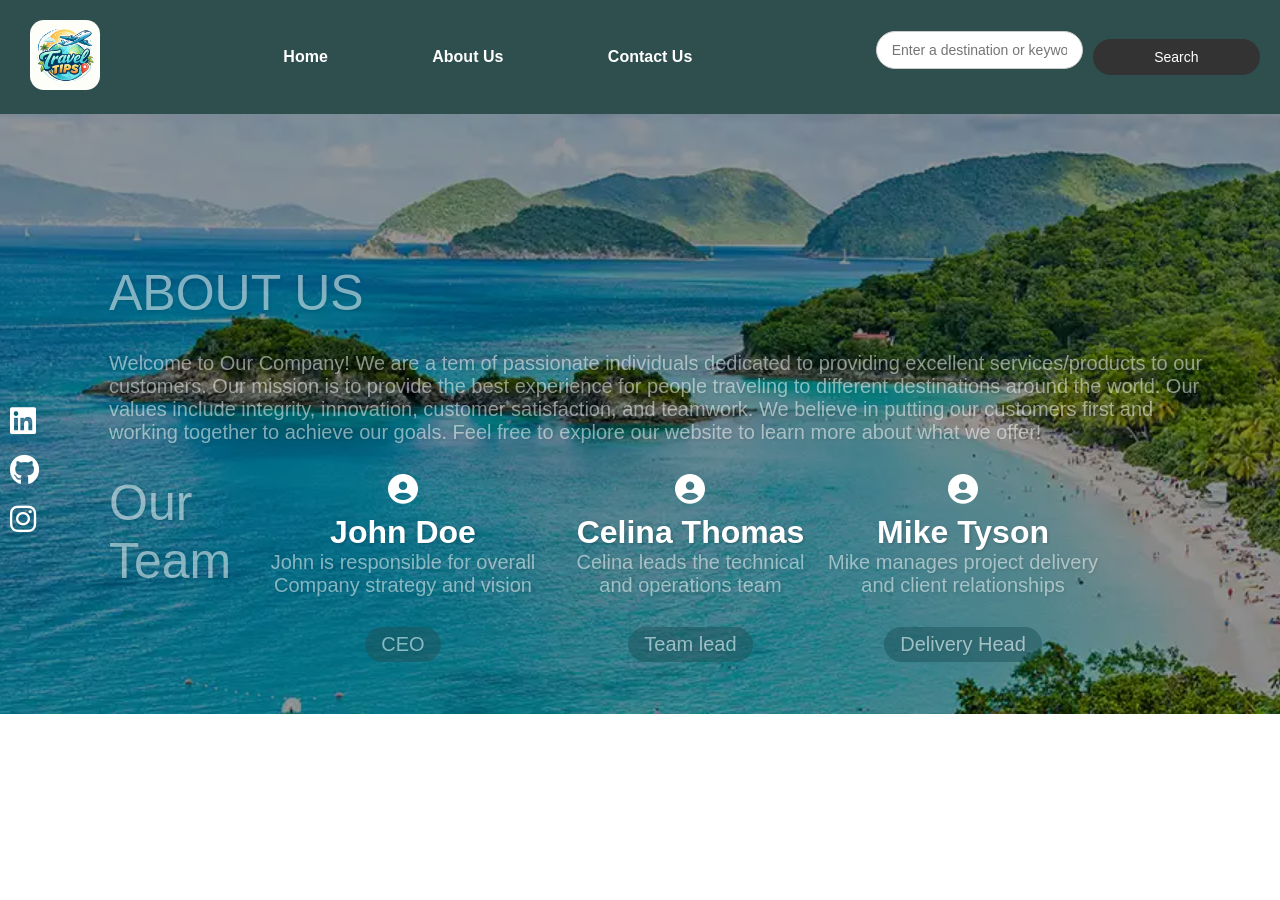
<file: about_us.html>
<!DOCTYPE html>
<html lang="en">
<head>
  <meta charset="UTF-8">
  <title>Travel Tips</title>
  <link rel="stylesheet" href="./travel_tips.css">
	<link rel="stylesheet" href="https://cdnjs.cloudflare.com/ajax/libs/font-awesome/6.5.0/css/all.min.css">
</head>
<body>
	<nav>
		<a href="./travel_tips.html">
			<img src="./images/travel_logo.jpg" alt="Travel Tips Logo" class="logo">
		</a>
		<ul class="nav-links">
			<li><a href="./travel_tips.html">Home</a></li>
			<li><a href="./about_us.html">About Us</a></li>
			<li><a href="./travel_contact.html">Contact Us</a></li>
		</ul>
	
		<div class="nav-search">
			<input type="text" id="conditionInput" placeholder="Enter a destination or keyword">
			<button id="btnSearch">Search</button>
		</div>
    </nav>

	<div class="banner" style="background-image: linear-gradient(rgba(0,0,0,0.4),rgba(0,0,0,0.4)), url('./images/banner.jpeg');">
        <div class="banner-about-content">
            <div class="left-content">
                <div class="links">
                    <ul class="social-media">
                        <li>
                            <a href="https://www.linkedin.com/in/aneliabe/" target="_blank">
                                <i class="fa-brands fa-linkedin"></i>
                            </a>
                        </li>
                        <li>
                            <a href="https://github.com/aneliabe" target="_blank">
                                <i class="fa-brands fa-github"></i>
                            </a>
                        </li>
                        <li>
                            <a href="https://www.instagram.com/aneliabe?igsh=ZHlwOHM2cXB6ZTk%3D&utm_source=qr" target="_blank">
                                <i class="fa-brands fa-instagram"></i>
                            </a>
                        </li>
                    </ul>
                </div>
                <div class="container">
                    <p class="title">ABOUT US</p>
                    <p>Welcome to Our Company! We are a tem of passionate individuals dedicated to providing excellent services/products to our customers. Our mission is to provide the best experience for people traveling to different destinations around the world.
                        Our values include integrity, innovation, customer satisfaction, and teamwork. We believe in putting our customers first and working together to achieve our goals.
                        Feel free to explore our website to learn more about what we offer!</p>
                    <div class="team">
                        <p class="title">Our Team</p>
                        <div class="employees">
                            <div class="card-employee">
                                <i class="fa-solid fa-circle-user"></i>
                                <h1>John Doe</h1>
                                <p>John is responsible for overall 
                                    Company strategy and vision</p>
                                <p class="function">CEO</p>
                            </div>
                            <div class="card-employee">
                                <i class="fa-solid fa-circle-user"></i>
                                <h1>Celina Thomas</h1>
                                <p>Celina leads the technical and
                                    operations team
                                </p>
                                <p class="function">Team lead</p>
                            </div>
                            <div class="card-employee">
                                <i class="fa-solid fa-circle-user"></i>
                                <h1>Mike Tyson</h1>
                                <p>Mike manages project delivery
                                    and client relationships
                                </p>
                                <p class="function">Delivery Head</p>
                            </div>
                        </div>
                    </div>
                </div>
            </div>    
        </div>    
	</div>
  <script src="./travel_tips.js"></script>
</body>
</html>
</file>
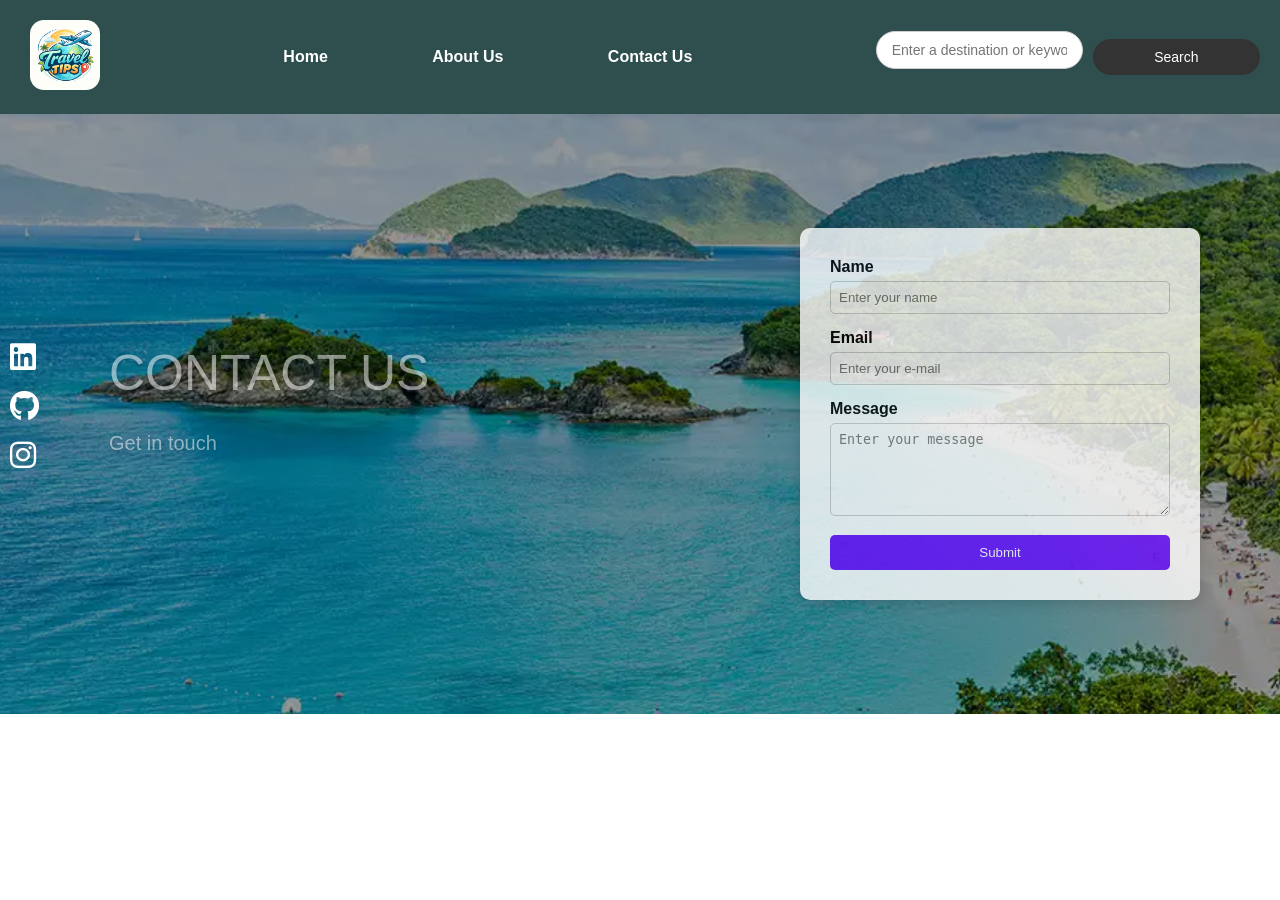
<file: travel_contact.html>
<!DOCTYPE html>
<html lang="en">
<head>
  <meta charset="UTF-8">
  <title>Travel Tips</title>
  <link rel="stylesheet" href="./travel_tips.css">
	<link rel="stylesheet" href="https://cdnjs.cloudflare.com/ajax/libs/font-awesome/6.5.0/css/all.min.css">
</head>
<body>
	<nav>
		<a href="./travel_tips.html">
			<img src="./images/travel_logo.jpg" alt="Travel Tips Logo" class="logo">
		</a>
		<ul class="nav-links">
			<li><a href="./travel_tips.html">Home</a></li>
			<li><a href="./about_us.html">About Us</a></li>
			<li><a href="./travel_contact.html">Contact Us</a></li>
		</ul>
	
		<div class="nav-search">
			<input type="text" id="conditionInput" placeholder="Enter a destination or keyword">
			<button id="btnSearch">Search</button>
		</div>
    </nav>

	<div class="banner" style="background-image: linear-gradient(rgba(0,0,0,0.4),rgba(0,0,0,0.4)), url('./images/banner.jpeg');">

        <div class="banner-content">
            <div class="left-content">
                <div class="links">
                    <ul class="social-media">
                        <li>
                            <a href="https://www.linkedin.com/in/aneliabe/" target="_blank">
                                <i class="fa-brands fa-linkedin"></i>
                            </a>
                        </li>
                        <li>
                            <a href="https://github.com/aneliabe" target="_blank">
                                <i class="fa-brands fa-github"></i>
                            </a>
                        </li>
                        <li>
                            <a href="https://www.instagram.com/aneliabe?igsh=ZHlwOHM2cXB6ZTk%3D&utm_source=qr" target="_blank">
                                <i class="fa-brands fa-instagram"></i>
                            </a>
                        </li>
                    </ul>
                </div>
                <div class="container">
                    <p class="title">CONTACT US</p>
                    <p>Get in touch</p>
                </div>
            </div>
            <div class="contact-container">
                <form id="contactForm">
                <div>
                  <label for="name">Name</label>
                  <input type="text" id="name" name="name" placeholder="Enter your name" required>
                </div>
                <div>
                  <label for="email">Email</label>
                  <input type="email" id="email" name="email" placeholder="Enter your e-mail" required>
                </div>
                <div>
                  <label for="message">Message</label>
                  <textarea id="message" name="message" rows="5" placeholder="Enter your message" required></textarea>
                </div>
                <button type="submit" onclick="thankyou()">Submit</button>
              </form>
            </div>
        </div>
          <script>
            function thankyou(){
                alert('Thank you for contacting us!')
            }
          </script>
	</div>
  <script src="./travel_tips.js"></script>
</body>
</html>
</file>
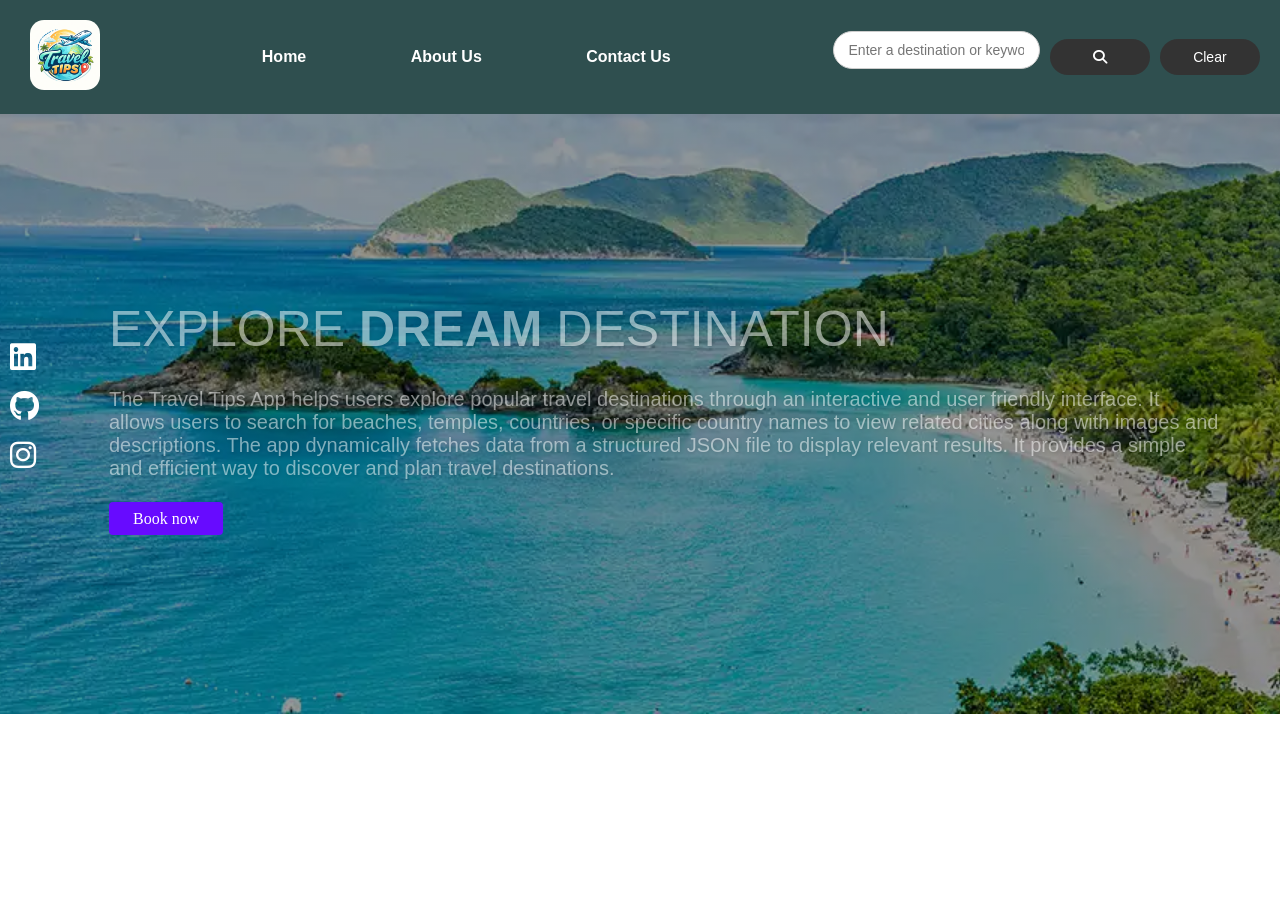
<file: travel_tips.html>
<!DOCTYPE html>
<html lang="en">
<head>
  <meta charset="UTF-8">
  <title>Travel Tips</title>
  <link rel="stylesheet" href="./travel_tips.css">
	<link rel="stylesheet" href="https://cdnjs.cloudflare.com/ajax/libs/font-awesome/6.5.0/css/all.min.css">
</head>
<body>
	<nav>
		<a href="./travel_tips.html">
			<img src="./images/travel_logo.jpg" alt="Travel Tips Logo" class="logo">
		</a>
		<ul class="nav-links">
			<li><a href="./travel_tips.html">Home</a></li>
			<li><a href="./about_us.html">About Us</a></li>
			<li><a href="./travel_contact.html">Contact Us</a></li>
		</ul>
	
		<div class="nav-search">

			<input 
				type="text" 
				id="keywordInput" 
				placeholder="Enter a destination or keyword"
			>
		
			<button id="btnSearch" class="icon-btn">
				<i class="fa-solid fa-search"></i>
			</button>
			
			<button id="clearBtn" onclick="clearSearch()">Clear</button>
			
		</div>                       
  </nav>

	<div class="banner" style="background-image: linear-gradient(rgba(0,0,0,0.4),rgba(0,0,0,0.4)), url('./images/banner.jpeg');">
        <div class="banner-content">
            <div class="left-content">
                <div class="links">
                    <ul class="social-media">
                        <li>
                            <a href="https://www.linkedin.com/in/aneliabe/" target="_blank">
                                <i class="fa-brands fa-linkedin"></i>
                            </a>
                        </li>
                        <li>
                            <a href="https://github.com/aneliabe" target="_blank">
                                <i class="fa-brands fa-github"></i>
                            </a>
                        </li>
                        <li>
                            <a href="https://www.instagram.com/aneliabe?igsh=ZHlwOHM2cXB6ZTk%3D&utm_source=qr" target="_blank">
                                <i class="fa-brands fa-instagram"></i>
                            </a>
                        </li>
                    </ul>
                </div>
                <div class="container">
                    <p class="title">EXPLORE <strong>DREAM</strong> DESTINATION</p>
				    <p>The Travel Tips App helps users explore popular travel destinations through an interactive and user friendly interface. It allows users to search for beaches, temples, countries, or specific country names to view related cities along with images and descriptions. The app dynamically fetches data from a structured JSON file to display relevant results. It provides a simple and efficient way to discover and plan travel destinations.</p>
				    <a class="btn-book" href="#">Book now</a>
                </div>
            </div>
        </div>
	</div>
    <div class="keywordSearch">
        <div id="result"></div>
    </div>
    </div>
  <script src="./travel_tips.js"></script>
</body>
</html>
</file>
<file: travel_tips.css>
*{
	margin: 0;
	padding: 0;
	box-sizing: border-box;
}

.logo {
	margin-left: 10px;
	width: 70px;
	height: auto;
	border-radius: 20%;
}

nav {
	background-color: #2f4f4f;
	padding: 20px;
	display: flex;
	align-items: center;
	justify-content: space-between;
	font-family: Arial, Helvetica, sans-serif;
	color: #ffffff;
	
}

.nav-links {
	list-style-type: none;
}

.nav-links li {
	display: inline;
	padding: 50px;
}

nav a {
	text-decoration: none;
	color: #ffffff;
	font-weight: bold;
}

a:hover {
	color: gray;
}

.nav-search{
  display:flex;
  align-items:center;
  gap:10px;
}

/* INPUT */

.nav-search input{
  width:300px;
  padding:10px 15px;
  border-radius:25px;
  border:1px solid #ccc;
  font-size:14px;
}

/* BUTTONS */

.nav-search button{
  padding:10px 15px;
  border:none;
  border-radius:20px;
  cursor:pointer;
  background-color:#333;
  color:white;
  font-size:14px;
}

.nav-search button:hover{
  background-color:#555;
}


.banner {
	height: 600px;
	background-size: cover;
	background-position: center;
	padding: 150px 0;
    display: flex;
}

.container {
	margin-right: 60px;
}

.left-content {
    display: flex;
    align-items: center;
    gap: 30px;
}


.banner h1 {
	font-family: Arial, Helvetica, sans-serif;
	margin: 0;
	color: white;
	text-shadow: 1px 1px 3px rgba(0,0,0,0.2);
	font-size: 32px;
	font-weight: bold;
}

.banner p {
	font-family: Arial, Helvetica, sans-serif;
	font-size: 20px;
	color: white;
	opacity: .5;
	text-shadow: 1px 1px 3px rgba(0,0,0,0.2);
	margin-bottom: 30px;
}

.btn-book {
	text-decoration: none;
	color: white;
	padding: 8px 24px;
	border-radius: 4px;
	background: #670BFF;
	transition: background 0.3s ease;
}

.social-media {
	color: #ffffff;
	font-size: 30px;
	display: flex;
	flex-direction: column;
	margin-left: 10px;
	margin-right: 40px;
}

.social-media li {
	margin-bottom: 15px;
}

.social-media li a {
	color:#ffffff
}

.social-media li a:hover {
	color: gray;
}

.links {
	display: flex;
}


.banner .title {
    font-size: 50px;
}

.banner .team {
    display: flex;
    width: 1000px;
}

.employees {
    display: flex;

}

.card-employee {
    text-align: center;
}

.about {
    width: 1000px;
    margin-bottom: 15px;
}

.content {
    display: flex;
}

.function {
    background-color: #1e525a;
    border-radius: 50px;
    padding: 6px 16px;
    display: inline-block;
}

.card-employee i {
    font-size: 30px;
    color: white;
    margin-bottom: 10px;
}

.contact-container {
    display: flex;
  }
  
#contactForm {
    background: white;
    padding: 30px;
    border-radius: 10px;
    width: 400px;
    box-shadow: 0 4px 15px rgba(0,0,0,0.2);
    font-family: Arial, Helvetica, sans-serif;
    opacity: 0.8;
    margin-right: 80px;
}

label {
    display: block;
    margin-bottom: 5px;
    font-weight: bold;
}

input,
textarea {
    width: 100%;
    padding: 8px;
    margin-bottom: 15px;
    border-radius: 5px;
    border: 1px solid #ccc;
}

button {
    width: 100%;
    padding: 10px;
    background-color: #670BFF;
    color: white;
    border: none;
    border-radius: 5px;
    cursor: pointer;
}

button:hover {
    background-color: #4D04C4;
}

.banner-content {
    display: flex;
    justify-content: space-between;
    align-items: center;
    gap: 80px;
    width: 100%;
}

banner-about-content {
    display: flex;
    flex-direction: column;
}

#result{
  display:grid;
  grid-template-columns:repeat(auto-fill, 300px);
  justify-content:center;
  gap:30px;
  padding:40px;
}

/* CARD */

.card{
  width:300px;
  height:350px;
  background:white;
  border-radius:12px;
  overflow:hidden;
  box-shadow:0 5px 15px rgba(0,0,0,0.15);
  display:flex;
  flex-direction:column;
}

/* IMAGE */

.card img{
  width:100%;
  height:200px;
  object-fit:cover;
}

/* TEXT */

.card-content{
  padding:15px;
  height:150px;
  display:flex;
  flex-direction:column;
}

.card-content h3{
  margin-bottom:8px;
  font-size:18px;
}

/* LIMIT TEXT */

.card-content p{
  font-size:14px;
  color:#555;

  display:-webkit-box;
  -webkit-line-clamp:3;
  -webkit-box-orient:vertical;
  overflow:hidden;
}







/* label {
    font-family: Arial, Helvetica, sans-serif;
    display: block;
    width: 100px;
    margin: 10px;
    color: #ffffff;
  }
  
  input[type="text"],
  input[type="number"],
  select {
    width: 200px;
    padding: 5px;
  }
  
  button {
    padding: 7px 15px;
    background-color: #4db050;
    color: white;
    border: none;
    cursor: pointer;
  }
  
  button:hover {
    background-color: #45a049;
  } */
</file>
